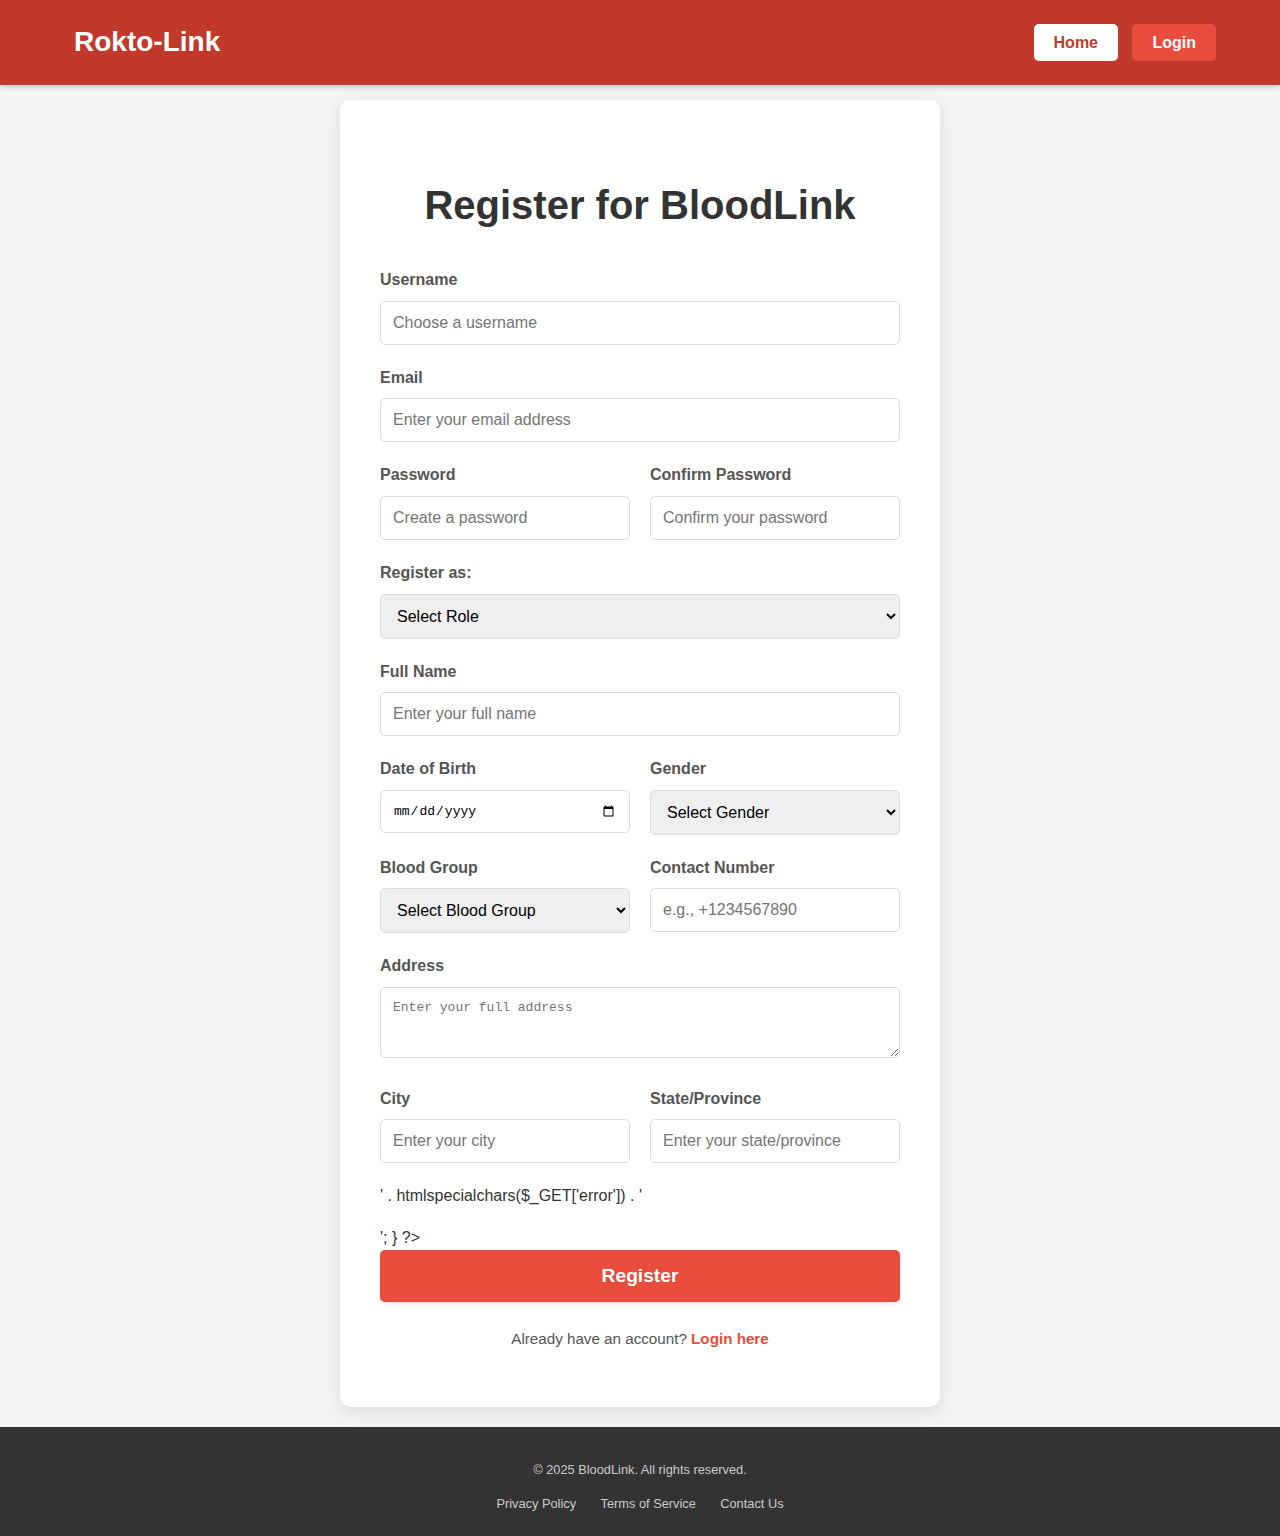
<file: html/register.html>
<!DOCTYPE html>
<html lang="en">
<head>
    <meta charset="UTF-8">
    <meta name="viewport" content="width=device-width, initial-scale=1.0">
    <title>Blood Donation System - Register</title>
    <!-- Custom CSS -->
    <link rel="stylesheet" href="../css/register.css">
    <style>
        
    </style>
</head>
<body>
    <!-- Navigation Bar -->
    <nav class="navbar">
        <div class="navbar-content">
            <a href="../index.html" class="navbar-brand">Rokto-Link</a>
            <div class="navbar-links">
                <a href="../index.html" class="btn-home">Home</a>
                <a href="../html/login.html" class="btn-login">Login</a>
            </div>
        </div>
    </nav>

    <div class="register-container">
        <h2>Register for BloodLink</h2>

        <!-- Registration Form -->
        <form action="../php/register_user.php" method="POST" id="registerForm">
            <!-- User Account Details -->
            <div class="form-group">
                <label for="username">Username</label>
                <input type="text" id="username" name="username" placeholder="Choose a username" required>
                <p id="usernameError" class="error-message">Username is required and must be unique.</p>
            </div>

            <div class="form-group">
                <label for="email">Email</label>
                <input type="email" id="email" name="email" placeholder="Enter your email address" required>
                <p id="emailError" class="error-message">Please enter a valid email address.</p>
            </div>

            <div class="form-row">
                <div class="form-group">
                    <label for="password">Password</label>
                    <input type="password" id="password" name="password" placeholder="Create a password" required>
                    <p id="passwordError" class="error-message">Password must be at least 6 characters long.</p>
                </div>
                <div class="form-group">
                    <label for="confirm_password">Confirm Password</label>
                    <input type="password" id="confirm_password" name="confirm_password" placeholder="Confirm your password" required>
                    <p id="confirmPasswordError" class="error-message">Passwords do not match.</p>
                </div>
            </div>

            <div class="form-group">
                <label for="user_type">Register as:</label>
                <select id="user_type" name="user_type" required>
                    <option value="">Select Role</option>
                    <option value="donor">Donor</option>
                    <option value="recipient">Recipient</option>
                </select>
                <p id="userTypeError" class="error-message">Please select a user type.</p>
            </div>

            <!-- Personal Details (Common for Donor/Recipient) -->
            <div class="form-group">
                <label for="full_name">Full Name</label>
                <input type="text" id="full_name" name="full_name" placeholder="Enter your full name" required>
                <p id="fullNameError" class="error-message">Full name is required.</p>
            </div>

            <div class="form-row">
                <div class="form-group">
                    <label for="date_of_birth">Date of Birth</label>
                    <input type="date" id="date_of_birth" name="date_of_birth" required>
                    <p id="dobError" class="error-message">Date of birth is required.</p>
                </div>
                <div class="form-group">
                    <label for="gender">Gender</label>
                    <select id="gender" name="gender" required>
                        <option value="">Select Gender</option>
                        <option value="Male">Male</option>
                        <option value="Female">Female</option>
                        <option value="Other">Other</option>
                    </select>
                    <p id="genderError" class="error-message">Please select your gender.</p>
                </div>
            </div>

            <div class="form-row">
                <div class="form-group">
                    <label for="blood_group">Blood Group</label>
                    <select id="blood_group" name="blood_group" required>
                        <option value="">Select Blood Group</option>
                        <option value="A+">A+</option>
                        <option value="A-">A-</option>
                        <option value="B+">B+</option>
                        <option value="B-">B-</option>
                        <option value="AB+">AB+</option>
                        <option value="AB-">AB-</option>
                        <option value="O+">O+</option>
                        <option value="O-">O-</option>
                    </select>
                    <p id="bloodGroupError" class="error-message">Blood group is required.</p>
                </div>
                <div class="form-group">
                    <label for="contact_number">Contact Number</label>
                    <input type="tel" id="contact_number" name="contact_number" placeholder="e.g., +1234567890" required>
                    <p id="contactNumberError" class="error-message">Please enter a valid contact number.</p>
                </div>
            </div>

            <div class="form-group">
                <label for="address">Address</label>
                <textarea id="address" name="address" rows="3" placeholder="Enter your full address" required></textarea>
                <p id="addressError" class="error-message">Address is required.</p>
            </div>

            <div class="form-row">
                <div class="form-group">
                    <label for="city">City</label>
                    <input type="text" id="city" name="city" placeholder="Enter your city" required>
                    <p id="cityError" class="error-message">City is required.</p>
                </div>
                <div class="form-group">
                    <label for="state">State/Province</label>
                    <input type="text" id="state" name="state" placeholder="Enter your state/province" required>
                    <p id="stateError" class="error-message">State/Province is required.</p>
                </div>
            </div>

            <!-- Recipient Specific Field (conditionally visible) -->
            <div id="medicalConditionGroup" class="form-group" style="display: none;">
                <label for="medical_condition">Medical Condition (for Recipients)</label>
                <textarea id="medical_condition" name="medical_condition" rows="3" placeholder="Describe any relevant medical conditions"></textarea>
            </div>

            <!-- Server-side error message placeholder -->
            <?php
                // This PHP block is a placeholder for displaying server-side errors.
                // In a real scenario, this page would be rendered by PHP after a failed registration attempt,
                // passing an error message via URL parameter or session.
                if (isset($_GET['error'])) {
                    echo '<p class="server-error">' . htmlspecialchars($_GET['error']) . '</p>';
                }
            ?>

            <button type="submit" class="register-button">Register</button>
        </form>

        <p class="login-link">
            Already have an account? <a href="../html/login.html">Login here</a>
        </p>
    </div>

    <!-- Footer -->
    <footer class="footer">
        <div class="container">
            <p>&copy; 2025 BloodLink. All rights reserved.</p>
            <div class="footer-links">
                <a href="#">Privacy Policy</a>
                <a href="#">Terms of Service</a>
                <a href="#">Contact Us</a>
            </div>
        </div>
    </footer>

    <!-- Client-side validation script -->
    <script src="../js/validation.js"></script>
    <script>
        // Basic client-side validation for registration form
        document.addEventListener('DOMContentLoaded', function() {
            const registerForm = document.getElementById('registerForm');
            const userTypeSelect = document.getElementById('user_type');
            const medicalConditionGroup = document.getElementById('medicalConditionGroup');
            const medicalConditionInput = document.getElementById('medical_condition');

            // Function to toggle medical condition field visibility
            function toggleMedicalCondition() {
                if (userTypeSelect.value === 'recipient') {
                    medicalConditionGroup.style.display = 'block';
                    medicalConditionInput.required = true; // Make required for recipients
                } else {
                    medicalConditionGroup.style.display = 'none';
                    medicalConditionInput.required = false; // Not required for others
                    medicalConditionInput.value = ''; // Clear value if hidden
                }
            }

            // Initial call to set visibility based on default selection
            toggleMedicalCondition();

            // Add event listener for user type change
            userTypeSelect.addEventListener('change', toggleMedicalCondition);

            if (registerForm) {
                registerForm.addEventListener('submit', function(event) {
                    let isValid = true;

                    // Helper function to show/hide error messages
                    function validateField(inputElement, errorElement, validationFn) {
                        if (validationFn(inputElement.value.trim())) {
                            errorElement.style.display = 'none';
                        } else {
                            errorElement.style.display = 'block';
                            isValid = false;
                        }
                    }

                    // Validation functions
                    const isNotEmpty = value => value !== '';
                    const isValidEmail = value => /^[^\s@]+@[^\s@]+\.[^\s@]+$/.test(value);
                    const isMinLength = (value, min) => value.length >= min;
                    const doPasswordsMatch = (pass1, pass2) => pass1 === pass2;
                    const isValidDate = value => !isNaN(new Date(value)); // Simple date check

                    // Validate Username
                    validateField(document.getElementById('username'), document.getElementById('usernameError'), isNotEmpty);

                    // Validate Email
                    validateField(document.getElementById('email'), document.getElementById('emailError'), isValidEmail);

                    // Validate Password
                    const passwordInput = document.getElementById('password');
                    validateField(passwordInput, document.getElementById('passwordError'), value => isMinLength(value, 6));

                    // Validate Confirm Password
                    const confirmPasswordInput = document.getElementById('confirm_password');
                    const confirmPasswordError = document.getElementById('confirmPasswordError');
                    if (!isNotEmpty(confirmPasswordInput.value.trim()) || !doPasswordsMatch(passwordInput.value, confirmPasswordInput.value)) {
                        confirmPasswordError.style.display = 'block';
                        isValid = false;
                    } else {
                        confirmPasswordError.style.display = 'none';
                    }

                    // Validate User Type
                    validateField(userTypeSelect, document.getElementById('userTypeError'), isNotEmpty);

                    // Validate Full Name
                    validateField(document.getElementById('full_name'), document.getElementById('fullNameError'), isNotEmpty);

                    // Validate Date of Birth
                    validateField(document.getElementById('date_of_birth'), document.getElementById('dobError'), isValidDate);

                    // Validate Gender
                    validateField(document.getElementById('gender'), document.getElementById('genderError'), isNotEmpty);

                    // Validate Blood Group
                    validateField(document.getElementById('blood_group'), document.getElementById('bloodGroupError'), isNotEmpty);

                    // Validate Contact Number (simple check for non-empty)
                    validateField(document.getElementById('contact_number'), document.getElementById('contactNumberError'), isNotEmpty);

                    // Validate Address
                    validateField(document.getElementById('address'), document.getElementById('addressError'), isNotEmpty);

                    // Validate City
                    validateField(document.getElementById('city'), document.getElementById('cityError'), isNotEmpty);

                    // Validate State
                    validateField(document.getElementById('state'), document.getElementById('stateError'), isNotEmpty);

                    // Validate Medical Condition if Recipient
                    if (userTypeSelect.value === 'recipient') {
                        validateField(medicalConditionInput, document.getElementById('medicalConditionGroup').querySelector('.error-message') || document.createElement('p'), isNotEmpty);
                        // Note: The above line creates a dummy error message element if not found.
                        // For a real app, ensure a dedicated error span exists within medicalConditionGroup.
                        // For now, it will just prevent submission if empty.
                    }

                    if (!isValid) {
                        event.preventDefault(); // Prevent form submission if validation fails
                    }
                });
            }
        });
    </script>
</body>
</html>
</file>
<file: css/register.css>
/* Basic Reset & Body Styles for Register Page */
        body {
            margin: 0;
            font-family: Arial, sans-serif;
            background-color: #f4f4f4;
            color: #333;
            line-height: 1.6;
            min-height: 100vh;
            display: flex;
            flex-direction: column;
            align-items: center;
            justify-content: center; /* Center content vertically */
        }

        /* Navigation Bar (similar to other pages) */
        .navbar {
            background-color: #c0392b; /* Darker Red */
            padding: 15px 0;
            box-shadow: 0 2px 5px rgba(0, 0, 0, 0.2);
            width: 100%; /* Full width */
            position: absolute; /* Position at the top */
            top: 0;
            left: 0;
            display: flex;
            justify-content: center;
            align-items: center;
        }

        .navbar-content {
            display: flex;
            justify-content: space-between;
            align-items: center;
            width: 90%;
            max-width: 1200px;
        }

        .navbar-brand {
            color: #fff;
            font-size: 28px;
            font-weight: bold;
            text-decoration: none;
            padding: 5px 10px;
            border-radius: 5px;
            transition: background-color 0.3s ease;
        }

        .navbar-brand:hover {
            background-color: #a93226;
        }

        .navbar-links a {
            color: #fff;
            text-decoration: none;
            padding: 10px 20px;
            margin-left: 10px;
            border-radius: 5px;
            font-weight: 600;
            transition: background-color 0.3s ease, transform 0.3s ease;
        }

        .navbar-links a:hover {
            background-color: #e74c3c;
            transform: translateY(-2px);
        }

        .navbar-links .btn-home {
            background-color: #fff;
            color: #c0392b;
        }

        .navbar-links .btn-home:hover {
            background-color: #eee;
        }

        .navbar-links .btn-login {
            background-color: #e74c3c;
            color: #fff;
        }

        .navbar-links .btn-login:hover {
            background-color: #c0392b;
        }

        /* Register Form Container */
        .register-container {
            background-color: #fff;
            padding: 40px;
            border-radius: 10px;
            box-shadow: 0 5px 15px rgba(0, 0, 0, 0.1);
            width: 100%;
            max-width: 600px; /* Wider for more fields */
            margin-top: 100px; /* Space from navbar */
            margin-bottom: 20px; /* Space from footer */
            box-sizing: border-box;
        }

        .register-container h2 {
            font-size: 2.5em;
            text-align: center;
            color: #333;
            margin-bottom: 30px;
            font-weight: bold;
        }

        .form-row {
            display: flex;
            gap: 20px; /* Space between columns */
            margin-bottom: 20px;
        }

        .form-row .form-group {
            flex: 1; /* Each group takes equal width */
            margin-bottom: 0; /* Remove default margin-bottom */
        }

        .form-group {
            margin-bottom: 20px;
        }

        .form-group label {
            display: block;
            font-size: 1em;
            color: #555;
            margin-bottom: 8px;
            font-weight: 600;
        }

        .form-group input[type="text"],
        .form-group input[type="email"],
        .form-group input[type="password"],
        .form-group input[type="date"],
        .form-group input[type="tel"],
        .form-group select,
        .form-group textarea {
            width: 100%;
            padding: 12px;
            border: 1px solid #ddd;
            border-radius: 5px;
            font-size: 1em;
            box-sizing: border-box;
            transition: border-color 0.3s ease;
        }

        .form-group input:focus,
        .form-group select:focus,
        .form-group textarea:focus {
            outline: none;
            border-color: #e74c3c;
            box-shadow: 0 0 0 3px rgba(231, 76, 60, 0.2);
        }

        .error-message {
            color: #e74c3c;
            font-size: 0.9em;
            margin-top: 5px;
            display: none; /* Hidden by default, shown by JS */
        }

        .register-button {
            width: 100%;
            padding: 15px;
            background-color: #e74c3c;
            color: #fff;
            border: none;
            border-radius: 5px;
            font-size: 1.2em;
            font-weight: bold;
            cursor: pointer;
            transition: background-color 0.3s ease, transform 0.3s ease, box-shadow 0.3s ease;
            box-shadow: 0 2px 5px rgba(0, 0, 0, 0.1);
        }

        .register-button:hover {
            background-color: #c0392b;
            transform: translateY(-2px);
            box-shadow: 0 4px 8px rgba(0, 0, 0, 0.2);
        }

        .login-link {
            text-align: center;
            margin-top: 25px;
            font-size: 0.95em;
            color: #555;
        }

        .login-link a {
            color: #e74c3c;
            text-decoration: none;
            font-weight: bold;
            transition: text-decoration 0.3s ease;
        }

        .login-link a:hover {
            text-decoration: underline;
        }

        /* Server-side error message styling */
        .server-error {
            color: #e74c3c;
            font-size: 0.9em;
            text-align: center;
            margin-top: 15px;
            font-weight: 600;
        }

        /* Footer (similar to other pages) */
        .footer {
            background-color: #333;
            color: #fff;
            padding: 20px 0;
            text-align: center;
            width: 100%;
            bottom: 0;
            left: 0;
            box-sizing: border-box;
        }

        .footer p {
            margin-bottom: 10px;
            font-size: 0.8em;
            color: #ccc;
        }

        .footer-links a {
            color: #ccc;
            text-decoration: none;
            margin: 0 10px;
            transition: color 0.3s ease;
            font-size: 0.8em;
        }

        .footer-links a:hover {
            color: #fff;
            text-decoration: underline;
        }

        /* Responsive Design for Register Page */
        @media (max-width: 768px) {
            .navbar-content {
                flex-direction: column;
                text-align: center;
            }

            .navbar-brand {
                margin-bottom: 15px;
            }

            .navbar-links a {
                margin: 0 5px 10px 5px;
                display: block;
            }

            .register-container {
                margin-top: 80px;
                padding: 30px;
                width: 90%;
            }

            .register-container h2 {
                font-size: 2em;
            }

            .form-row {
                flex-direction: column; /* Stack columns on small screens */
                gap: 0; /* Remove gap when stacked */
            }

            .register-button {
                font-size: 1.1em;
                padding: 12px;
            }
        }

        @media (max-width: 480px) {
            .register-container {
                padding: 25px;
                margin-top: 70px;
            }

            .register-container h2 {
                font-size: 1.8em;
            }
        }
</file>
